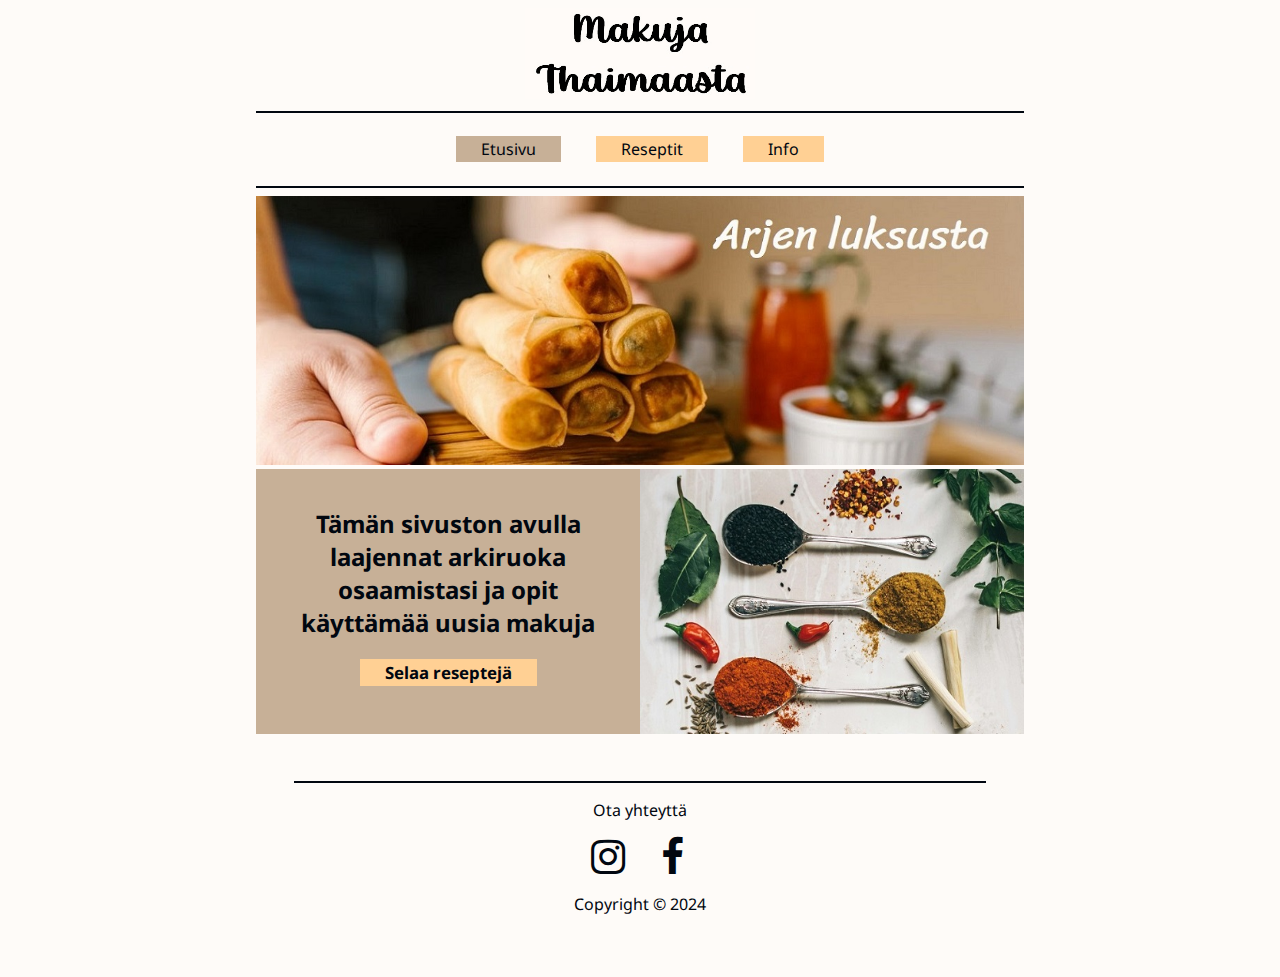
<file: index.html>
<!DOCTYPE html>
<html lang="en">
<head>
    <title>Arkiruokaa Thaimaalaisittain</title>
    <meta charset="UTF-8">
    <meta name="viewport" content="width=device-width, initial-scale=1.0">
    <link rel="stylesheet" href="https://cdnjs.cloudflare.com/ajax/libs/font-awesome/4.7.0/css/font-awesome.min.css">
    <meta name="robots" content="noindex">
    <meta name="googlebot" content="noindex">
    <link rel="stylesheet" href="styles.css">
</head>
<body>
    <header>
        <a href="index.html">
            <img class="logo" src="Logo.jpg" alt="Logona on sivuston nimi makuja Thaimaasta">
        </a>
        <hr>
        <nav>
            <a href="index.html" id="valittu">Etusivu</a>
            <a href="reseptit.html">Reseptit</a>
            <a href="info.html">Info</a>
        </nav>
        <hr>
    </header>   
    <img class="kaaryleet" src="Etusivukuva1.jpg" alt="Pienellä tarjoittimella kevätkääryleitä pyramidin muodossa ja kuvaan on kirjoitettu sivuston slogan arjen luksusta">
    <div id="kuvauslusikat">
        <h1 class="kuvaus">
            Tämän sivuston avulla <br> laajennat arkiruoka <br> osaamistasi ja opit <br> käyttämää uusia makuja <br>
            <a href="reseptit.html" id="selaa">Selaa reseptejä</a>
        </h1>
        <img class="lusikat" src="Etusivukuva2.jpg" alt="Teelusikoita, joissa on jauhettuja mausteita. Taustalla on chiliä, limetinlehtiä ja thai-basilikaa">
    </div>
<footer>
    <hr>
    <div>
        <p>Ota yhteyttä</p>
        <a href="https://www.instagram.com/"><i class="fa fa-instagram"></i></a>
        <a href="https://www.facebook.com/"><i class="fa fa-facebook"></i></a>
        <p>Copyright &copy; 2024</p>
    </div>
</footer> 
</body>
</html>
</file>
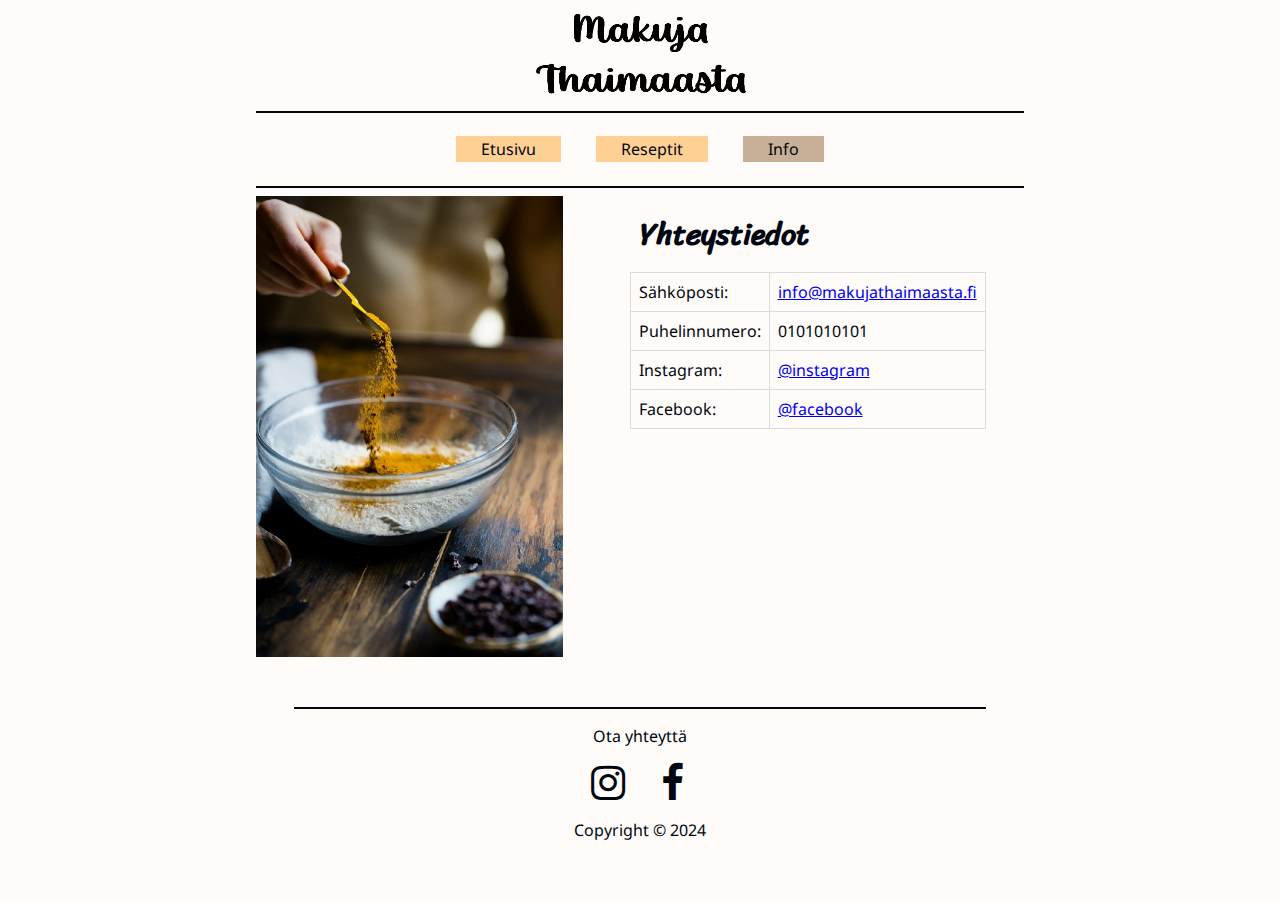
<file: info.html>
<!DOCTYPE html>
<html lang="en">
<head>
    <title>Arkiruokaa Thaimaalaisittain</title>
    <meta charset="UTF-8">
    <meta name="viewport" content="width=device-width, initial-scale=1.0">
    <link rel="stylesheet" href="https://cdnjs.cloudflare.com/ajax/libs/font-awesome/4.7.0/css/font-awesome.min.css">
    <meta name="robots" content="noindex">
    <meta name="googlebot" content="noindex">
    <link rel="stylesheet" href="styles.css">
</head>
<body>
  <header>
    <a href="index.html">
        <img class="logo" src="Logo.jpg" alt="Logona on sivuston nimi makuja Thaimaasta">
    </a>
    <hr>
    <nav>
        <a href="index.html">Etusivu</a>
        <a href="reseptit.html">Reseptit</a>
        <a href="info.html" id="valittu">Info</a>
    </nav>
    <hr>
</header>
  <article class="row">
    <div class="info">
      <div class="yhteystiedot">
        <h2>Yhteystiedot</h2>
        <table>
            <tr>
              <td>Sähköposti:</td>
              <td><a href="gmail.com">info@makujathaimaasta.fi</a></td>
            </tr>
            <tr>
              <td>Puhelinnumero:</td>
              <td>0101010101</td>
            </tr>
            <tr>
              <td>Instagram:</td>
              <td><a href="https://www.instagram.com/">@instagram</a></td>
            </tr>
            <tr>
              <td>Facebook:</td>
              <td><a href="https://www.facebook.com/">@facebook</a></td>
            </tr>
        </table>
      </div>
      <img id=jauhokulho src="jauhokulho.jpg" alt="Henkilö kaataa tee lusikasta curry jauhetta kirkkaaseen jauhokulhoon">
    </div>
  </article>
<footer>
    <hr>
    <div>
        <p>Ota yhteyttä</p>
        <a href="https://www.instagram.com/"><i class="fa fa-instagram"></i></a>
        <a href="https://www.facebook.com/"><i class="fa fa-facebook"></i></a>
        <p>Copyright &copy; 2024</p>
    </div>
</footer>  
</body>
</html>
</file>
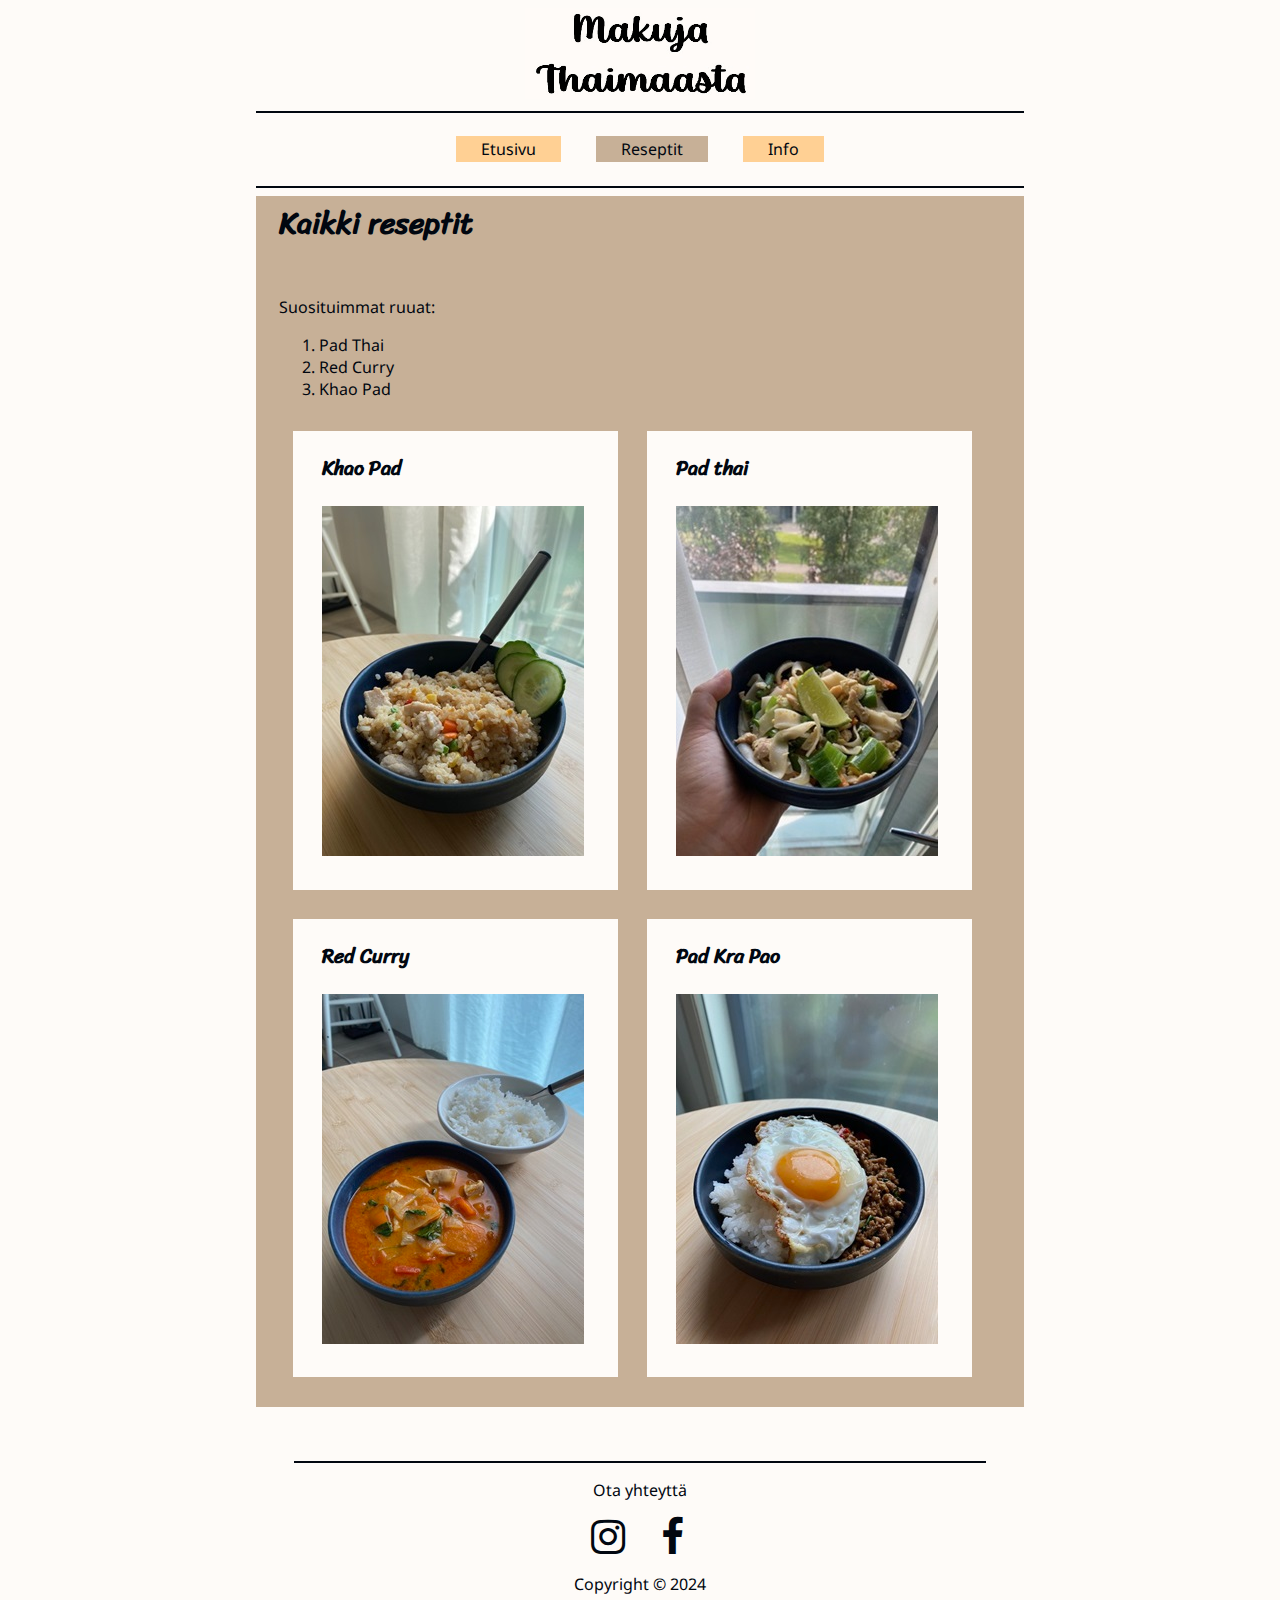
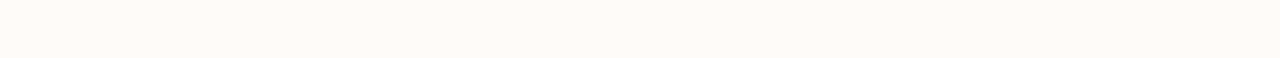
<file: reseptit.html>
<!DOCTYPE html>
<html lang="en">
<head>
    <title>Arkiruokaa Thaimaalaisittain</title>
    <meta charset="UTF-8">
    <meta name="viewport" content="width=device-width, initial-scale=1.0">
    <link rel="stylesheet" href="https://cdnjs.cloudflare.com/ajax/libs/font-awesome/4.7.0/css/font-awesome.min.css">
    <meta name="robots" content="noindex">
    <meta name="googlebot" content="noindex">
    <link rel="stylesheet" href="styles.css">
</head>
<body>
    <header>
        <a href="index.html">
            <img class="logo" src="Logo.jpg" alt="Logona on sivuston nimi makuja Thaimaasta">
        </a>
        <hr>
        <nav>
            <a href="index.html">Etusivu</a>
            <a href="reseptit.html" id="valittu">Reseptit</a>
            <a href="info.html">Info</a>
        </nav>
        <hr>
    </header>
    <main class="kaikkireseptit">
        <h2>Kaikki reseptit</h2>
        <div id="lista">
            <p>Suosituimmat ruuat:</p>
            <ol>
                <li>Pad Thai</li>
                <li>Red Curry</li>
                <li>Khao Pad</li>
            </ol>
            <article class="row">
                <div class="kuvakkeet">
                    <h3>Khao Pad</h3>
                        <img class="image" src="Khaopad.jpg" alt="Kulhollinen Khao pad annos jasminriisillä, kanalla ja kasviksilla, kolmen kurkku siivun kera">
                </div>
                <div class="kuvakkeet">
                    <h3>Pad thai</h3>
                        <img class="image" src="PadThai.jpg" alt="Kulhollinen Pad thai annos riisinuudeleilla, kanalla ja kasviksilla, koristeena annoksen päällä lime lohko">
                </div>
            </article>
            <article class="row">
                <div class="kuvakkeet">
                    <h3>Red Curry</h3>
                        <img class="image" src="Redcurry.jpg" alt="Kulhollinen Red curry annos kasviksilla, kanalla ja mausteilla, sivussa lisukkeena kulhollinen jasminriisiä">
                </div>
                <div class="kuvakkeet"> 
                    <h3>Pad Kra Pao</h3>
                        <img class="image" src="padkrapao.jpg" alt="Kulhollinen Pad kra pao annos, jossa on jasminriisiä, jonka sivulla on maustettua possunjauhelihaa. Annoksen päällimmäisenä on paistettu kananmuna">
                </div>
            </article>
        </div>
    </main>
<footer>
    <hr>
    <div>
        <p>Ota yhteyttä</p>
        <a href="https://www.instagram.com/"><i class="fa fa-instagram"></i></a>
        <a href="https://www.facebook.com/"><i class="fa fa-facebook"></i></a>
        <p>Copyright &copy; 2024</p>
    </div>
</footer>
</body>
</html>
</file>
<file: styles.css>
@import url('https://fonts.googleapis.com/css2?family=Sriracha&display=swap');
@import url('https://fonts.googleapis.com/css2?family=Noto+Sans:ital,wght@0,100..900;1,100..900&family=Sriracha&display=swap');

/*kaikille sivuille yhteinen*/
body {
  color: #010710;
  background-color: #FEFBF8;
}
header {
  text-align: center;
}
.logo {
  width:30%;
}
nav a {
  background-color: #FFD094;
  color: #010710;
  padding: 2px 25px;
  text-align: center;
  text-decoration: none;
  display: inline-block;
  margin: 2%;
  align-items: center;
  font-family:'Noto Sans', Sans-serif;

}
a:hover, a:active {
  background-color: #C7B097;
}
#valittu {
  background-color: #C7B097;
}
hr {
  height:2px;
  background-color: #010710;
  border-width:0;
}
footer{
  font-family: 'Noto Sans', Sans-serif;
  font-size: 16px;
  background-color: #FEFBF8;
  text-align: center;
  padding: 5%;
}
.fa {
  padding: 0px;
  font-size: 40px;
  width: 60px;
  text-align: center;
  text-decoration: none;
}
.fa:hover {
  opacity: 0.7;
  background-color: #FEFBF8;
  color: #C7B097;
}
.fa-facebook {
  background: #FEFBF8;
  color: #010710;
  text-decoration: none;
}
.fa-instagram {
  background: #FEFBF8;
  color: #010710;
  text-decoration: none;
}


/*etusivun tyylit*/
.kaaryleet {
  width:100%;
}
.kuvaus {
  color: #010710;
  background-color: #C7B097;
  font-family: 'Noto Sans', Sans-serif;
  font-size: 150%;
  text-align: center;
  padding: 5%;
  margin: 0px;
}
#selaa {
  background-color: #FFD094;
  color: #010710;
  border-color: #010710;
  border: 1px;
  padding: 2px 25px;
  text-align: center;
  text-decoration: none;
  display: inline-block;
  margin-left: 20px;
  margin-right: 20px;
  margin-top: 20px;
  margin-bottom: 10px;
  align-items: center;
  font-family:'Noto Sans', Sans-serif;
  font-size: 70%;
}
/*resepti sivun tyyli*/
.kaikkireseptit{
  background-color: #C7B097;
  width: 100%;
}
.kuvakkeet {
  background-color: #FEFBF8;
}
h2 {
  font-family: "Sriracha", cursive;
  font-size: 30px;
  padding: 0% 2% 2% 2%;
  margin: 1%;
}
h3 {
  font-family: "Sriracha", cursive;
  font-size: 20px;
}
#lista {
  padding: 1% 2% 2% 2%;
  font-family:'Noto Sans', Sans-serif;
  font-size: 16px;
  margin: 1%;
}
/*info sivun tyylit*/
table {
  font-family:'Noto Sans', Sans-serif;
  border-collapse: collapse;
  width: 50%;
}
td {
  border: 1px solid #dddddd;
  text-align: left;
  padding: 8px;
}
.yhteystiedot {
  margin: 1% 5% 5% 5%;
}
#jauhokulho {
  width: 40%;
}


/*tyylit isossa näyttössä*/
@media screen and (min-width: 1000px) {
body {
    margin-left: 20%;
    margin-right: 20%;
}

  /*etusivu*/
  .kuvaus {
    width: 50%;
  }
  .lusikat {
    width:50%;
  }
  #kuvauslusikat {
  display: flex;
  flex-direction: row;
  }

  /*reseptit*/
  * {
    box-sizing: border-box;
  }
  .kuvakkeet {
    float: left;
    padding: 0% 0% 4% 4%;
    max-width: 45%;
    width: 50%;
    margin: 2%;
  }
  #image {
    max-width: 90%;
  }
  .row:after {
    content: "";
    display: table;
    clear: both;
  }
  /*info sivu*/
  .yhteystiedot {
    float: right;
  }
  #jauhokulho {
    width: 40%;
  }
}
/*mobiilikoko*/
@media (max-width: 800px) {
  body {
    margin:0px;
  }
  /*Etusivu*/
  .kuvaus {
    width: 100%;
  }
  .lusikat {
    width:100%;
  }
  /*Reseptit*/
  .kuvakkeet {
    padding: 3% 5% 4% 5%;
    max-width: 90%;
    margin: 2%;
  }
  #image {
    min-width: 100%;
  }
  /*info*/
  #jauhokulho {
    width: 80%;
    margin: 5% 5% 5% 5%;
  }
}
</file>
